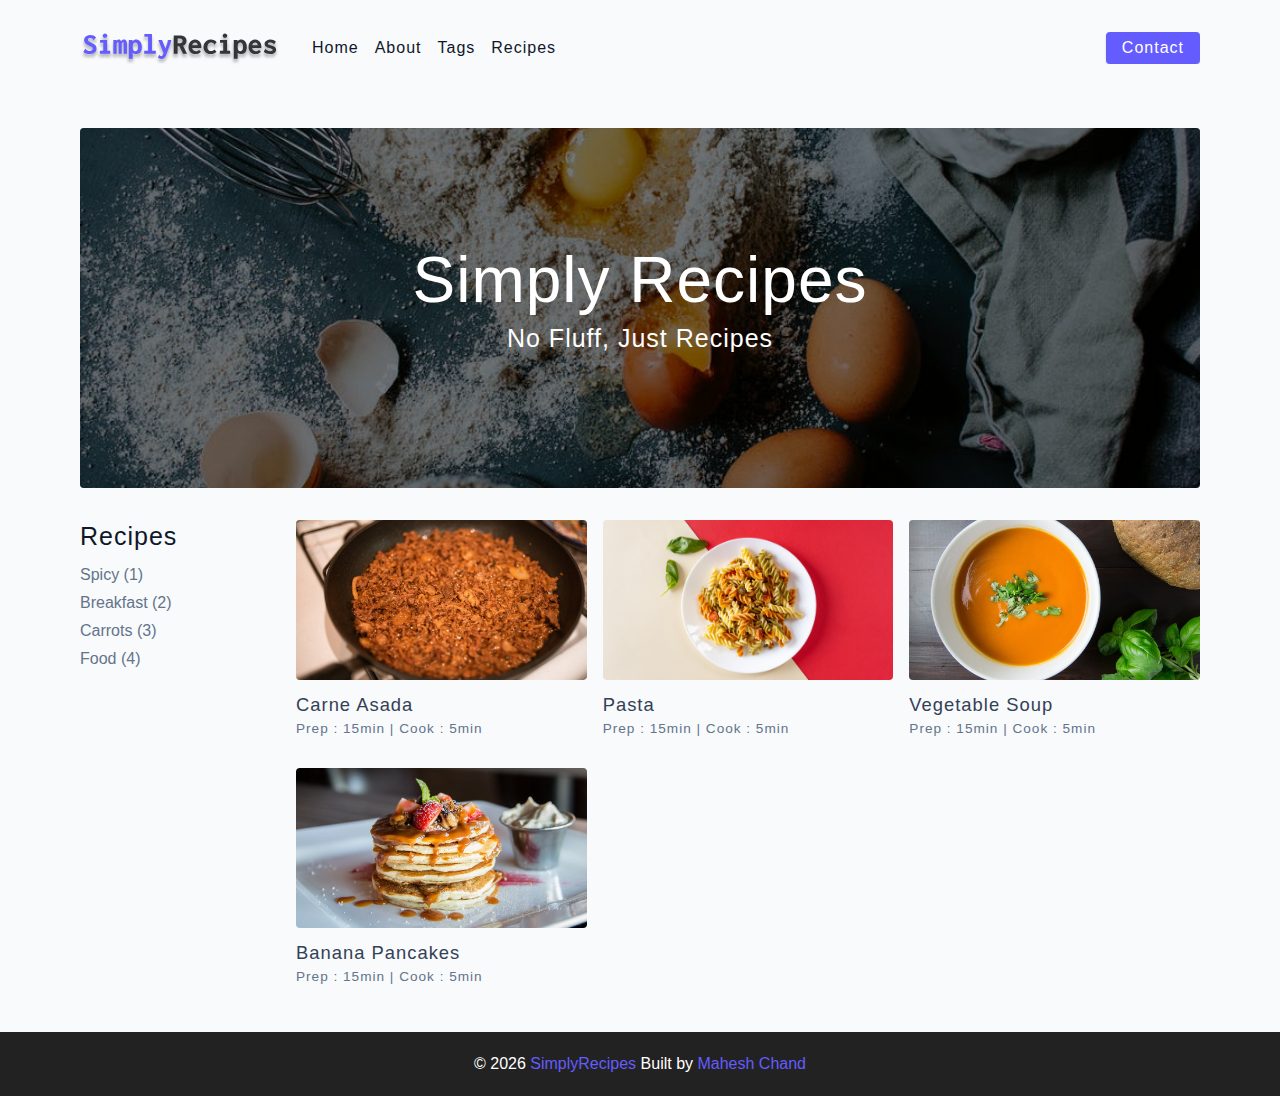
<file: index.html>
<!DOCTYPE html>
<html lang="en">
  <head>
    <meta charset="UTF-8" />
    <meta http-equiv="X-UA-Compatible" content="IE=edge" />
    <meta name="viewport" content="width=device-width, initial-scale=1.0" />
    <title>Simply Recipes || Final</title>
    <!-- favicon -->
    <link rel="shortcut icon" href="./assets/favicon.ico" type="image/x-icon" />
    <!-- normalize -->
    <link rel="stylesheet" href="./css/normalize.css" />
    <!-- font-awesome -->
    <link
      rel="stylesheet"
      href="https://cdnjs.cloudflare.com/ajax/libs/font-awesome/5.14.0/css/all.min.css"
    />
    <!-- main css -->
    <link rel="stylesheet" href="./css/main.css" />
  </head>
  <body>
    <!-- nav  -->
    <nav class="navbar">
      <div class="nav-center">
        <div class="nav-header">
          <a href="index.html" class="nav-logo">
            <img src="./assets/logo.svg" alt="simply recipes" />
          </a>
          <button class="nav-btn btn">
            <i class="fas fa-align-justify"></i>
          </button>
        </div>
        <div class="nav-links">
          <a href="index.html" class="nav-link"> home </a>
          <a href="about.html" class="nav-link"> about </a>
          <a href="tags.html" class="nav-link"> tags </a>
          <a href="recipes.html" class="nav-link"> recipes </a>

          <div class="nav-link contact-link">
            <a href="contact.html" class="btn"> contact </a>
          </div>
        </div>
      </div>
    </nav>
    <!-- end of nav -->
    <!-- main -->
    <main class="page">
      <!-- header -->
      <header class="hero">
        <div class="hero-container">
          <div class="hero-text">
            <h1>simply recipes</h1>
            <h4>no fluff, just recipes</h4>
          </div>
        </div>
      </header>
      <!-- end of header -->
      <section class="recipes-container">
        <!-- tag container -->
        <div class="tags-container">
          <h4>recipes</h4>
          <div class="tags-list">
            <a href="tag-template.html">Spicy (1)</a>
            <a href="tag-template.html">Breakfast (2)</a>
            <a href="tag-template.html">Carrots (3)</a>
            <a href="tag-template.html">Food (4)</a>
          </div>
        </div>
        <!-- end of tag container -->
        <!-- recipes list -->
        <div class="recipes-list">
          <!-- single recipe -->
          <a href="single-recipe.html" class="recipe">
            <img
              src="./assets/recipes/recipe-1.jpeg"
              class="img recipe-img"
              alt=""
            />
            <h5>Carne Asada</h5>
            <p>Prep : 15min | Cook : 5min</p>
          </a>
          <!-- end of single recipe -->
          <!-- single recipe -->
          <a href="single-recipe.html" class="recipe">
            <img
              src="./assets/recipes/recipe-2.jpg"
              class="img recipe-img"
              alt=""
            />
            <h5>Pasta</h5>
            <p>Prep : 15min | Cook : 5min</p>
          </a>
          <!-- end of single recipe -->
          <!-- single recipe -->
          <a href="single-recipe.html" class="recipe">
            <img
              src="./assets/recipes/recipe-3.jpeg"
              class="img recipe-img"
              alt=""
            />
            <h5>Vegetable Soup</h5>
            <p>Prep : 15min | Cook : 5min</p>
          </a>
          <!-- end of single recipe -->
          <!-- single recipe -->
          <a href="single-recipe.html" class="recipe">
            <img
              src="./assets/recipes/recipe-4.jpeg"
              class="img recipe-img"
              alt=""
            />
            <h5>Banana Pancakes</h5>
            <p>Prep : 15min | Cook : 5min</p>
          </a>
          <!-- end of single recipe -->
        </div>
        <!-- end of recipes list -->
      </section>
    </main>
    <!-- end of main -->
    <!-- footer -->
    <footer class="page-footer">
      <p>
        &copy; <span id="date"></span>
        <span class="footer-logo">SimplyRecipes</span> Built by
        <a href="https://github.com/MaheshChand1528">Mahesh Chand</a>
      </p>
    </footer>
    <script src="./js/app.js"></script>
  </body>
</html>
</file>
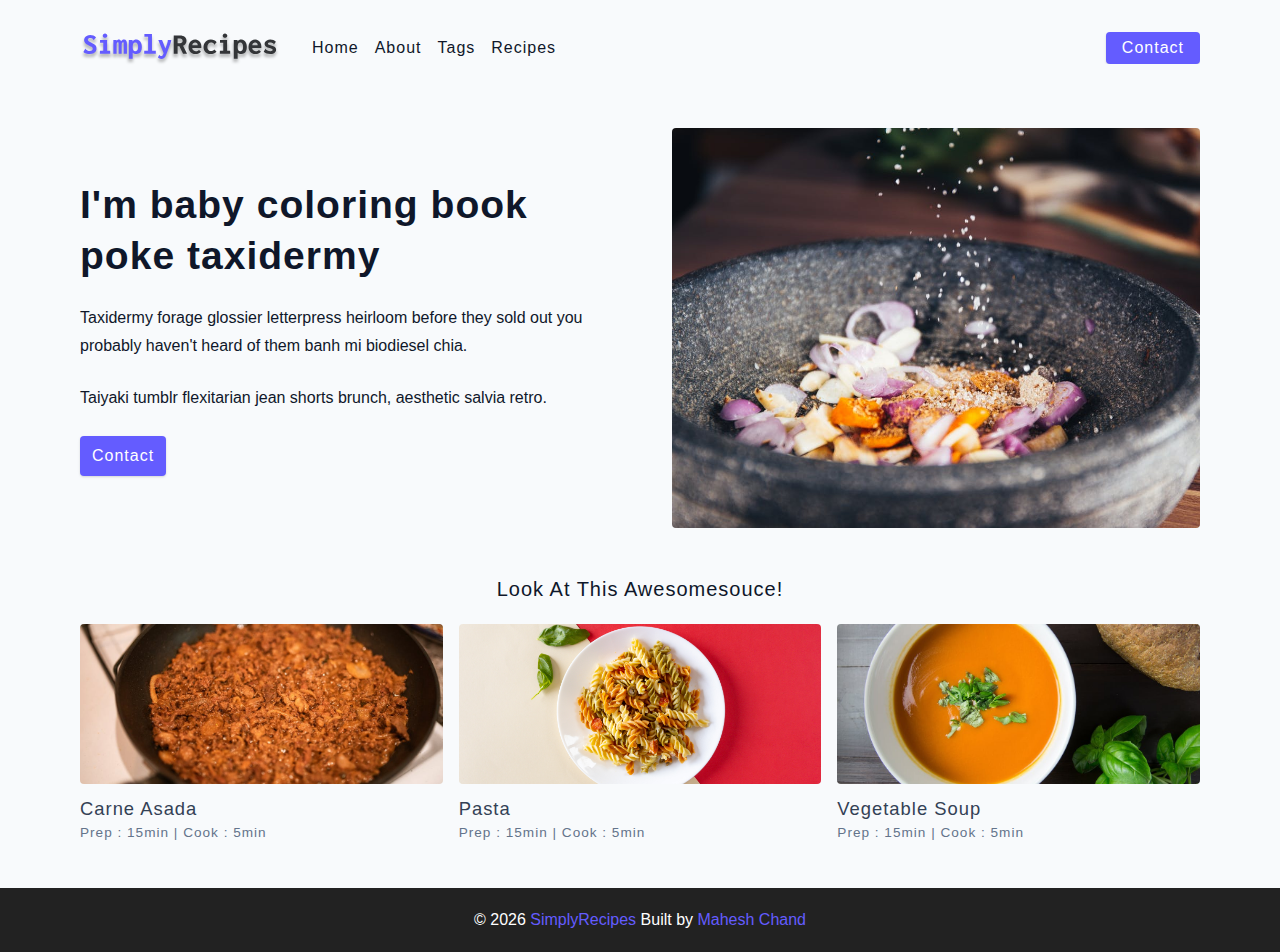
<file: about.html>
<!DOCTYPE html>
<html lang="en">
  <head>
    <meta charset="UTF-8" />
    <meta http-equiv="X-UA-Compatible" content="IE=edge" />
    <meta name="viewport" content="width=device-width, initial-scale=1.0" />
    <title>About || Final</title>
    <!-- favicon -->
    <link rel="shortcut icon" href="./assets/favicon.ico" type="image/x-icon" />
    <!-- normalize -->
    <link rel="stylesheet" href="./css/normalize.css" />
    <!-- font-awesome -->
    <link
      rel="stylesheet"
      href="https://cdnjs.cloudflare.com/ajax/libs/font-awesome/5.14.0/css/all.min.css"
    />
    <!-- main css -->
    <link rel="stylesheet" href="./css/main.css" />
  </head>
  <body>
    <!-- nav  -->
    <nav class="navbar">
      <div class="nav-center">
        <div class="nav-header">
          <a href="index.html" class="nav-logo">
            <img src="./assets/logo.svg" alt="simply recipes" />
          </a>
          <button class="nav-btn btn">
            <i class="fas fa-align-justify"></i>
          </button>
        </div>
        <div class="nav-links">
          <a href="index.html" class="nav-link"> home </a>
          <a href="about.html" class="nav-link"> about </a>
          <a href="tags.html" class="nav-link"> tags </a>
          <a href="recipes.html" class="nav-link"> recipes </a>

          <div class="nav-link contact-link">
            <a href="contact.html" class="btn"> contact </a>
          </div>
        </div>
      </div>
    </nav>
    <!-- end of nav -->
    <main class="page">
      <section class="about-page">
        <article>
          <h2>I'm baby coloring book poke taxidermy</h2>
          <p>
            Taxidermy forage glossier letterpress heirloom before they sold out
            you probably haven't heard of them banh mi biodiesel chia.
          </p>
          <p>
            Taiyaki tumblr flexitarian jean shorts brunch, aesthetic salvia
            retro.
          </p>
          <a href="contact.html" class="btn"> contact </a>
        </article>
        <!-- needs fixes -->
        <img
          src="./assets/about.jpeg"
          alt="Person Pouring Salt in Bowl"
          class="img about-img"
        />
      </section>
      <section class="featured-recipes">
        <h5 class="featured-title">Look At This Awesomesouce!</h5>
        <div class="recipes-list">
          <!-- single recipe -->
          <a href="single-recipe.html" class="recipe">
            <img
              src="./assets/recipes/recipe-1.jpeg"
              class="img recipe-img"
              alt=""
            />
            <h5>Carne Asada</h5>
            <p>Prep : 15min | Cook : 5min</p>
          </a>
          <!-- end of single recipe -->
          <!-- single recipe -->
          <a href="single-recipe.html" class="recipe">
            <img
              src="./assets/recipes/recipe-2.jpg"
              class="img recipe-img"
              alt=""
            />
            <h5>Pasta</h5>
            <p>Prep : 15min | Cook : 5min</p>
          </a>
          <!-- end of single recipe -->
          <!-- single recipe -->
          <a href="single-recipe.html" class="recipe">
            <img
              src="./assets/recipes/recipe-3.jpeg"
              class="img recipe-img"
              alt=""
            />
            <h5>Vegetable Soup</h5>
            <p>Prep : 15min | Cook : 5min</p>
          </a>
          <!-- end of single recipe -->
        </div>
      </section>
    </main>
    <!-- footer -->
    <footer class="page-footer">
      <p>
        &copy; <span id="date"></span>
        <span class="footer-logo">SimplyRecipes</span> Built by
        <a href="https://github.com/MaheshChand1528">Mahesh Chand</a>
      </p>
    </footer>
    <script src="./js/app.js"></script>
  </body>
</html>
</file>
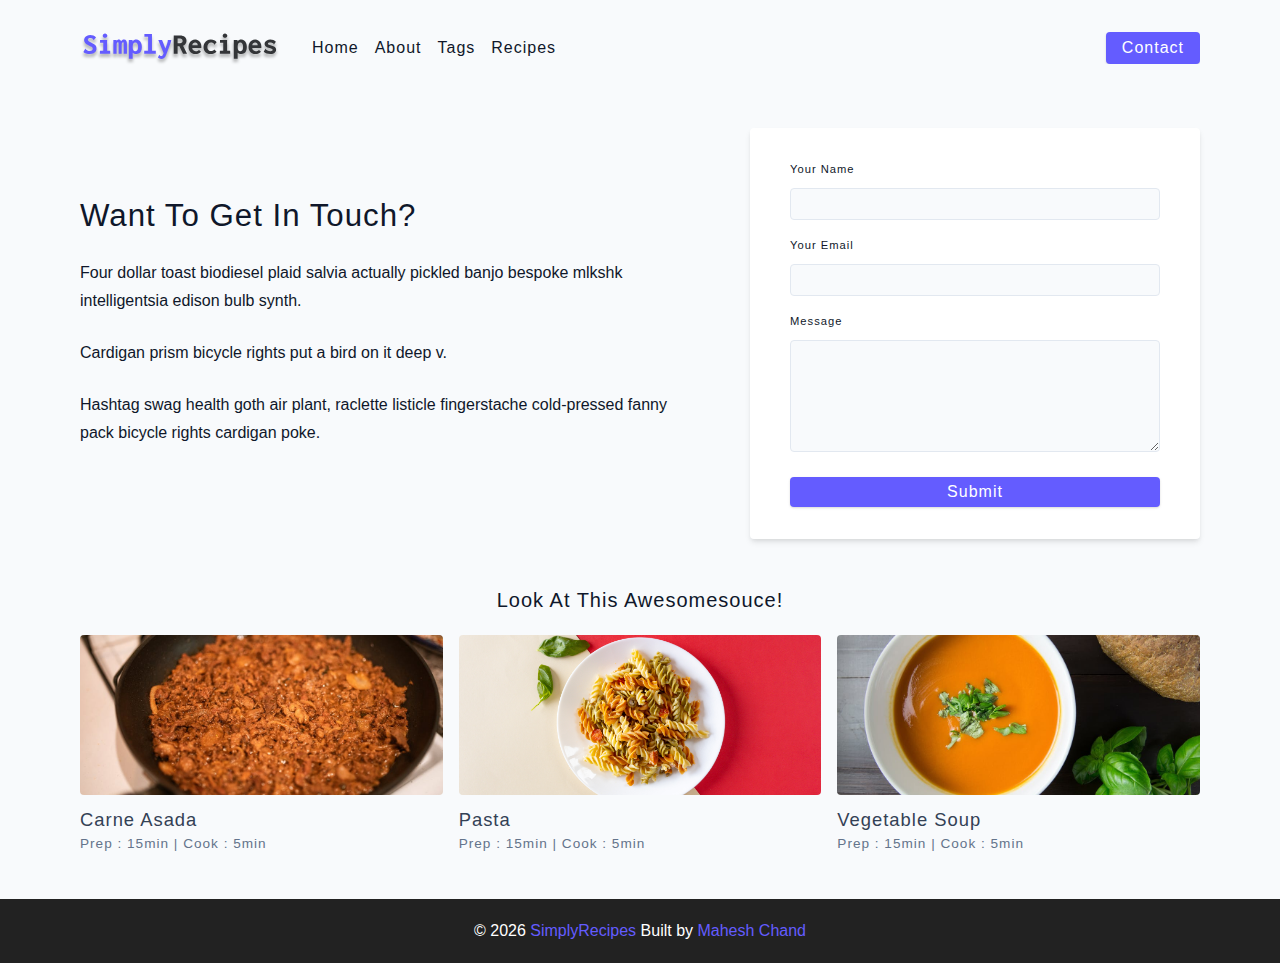
<file: contact.html>
<!DOCTYPE html>
<html lang="en">
  <head>
    <meta charset="UTF-8" />
    <meta http-equiv="X-UA-Compatible" content="IE=edge" />
    <meta name="viewport" content="width=device-width, initial-scale=1.0" />
    <title>Contact || Final</title>
    <!-- favicon -->
    <link rel="shortcut icon" href="./assets/favicon.ico" type="image/x-icon" />
    <!-- normalize -->
    <link rel="stylesheet" href="./css/normalize.css" />
    <!-- font-awesome -->
    <link
      rel="stylesheet"
      href="https://cdnjs.cloudflare.com/ajax/libs/font-awesome/5.14.0/css/all.min.css"
    />
    <!-- main css -->
    <link rel="stylesheet" href="./css/main.css" />
  </head>
  <body>
    <!-- nav  -->
    <nav class="navbar">
      <div class="nav-center">
        <div class="nav-header">
          <a href="index.html" class="nav-logo">
            <img src="./assets/logo.svg" alt="simply recipes" />
          </a>
          <button class="nav-btn btn">
            <i class="fas fa-align-justify"></i>
          </button>
        </div>
        <div class="nav-links">
          <a href="index.html" class="nav-link"> home </a>
          <a href="about.html" class="nav-link"> about </a>
          <a href="tags.html" class="nav-link"> tags </a>
          <a href="recipes.html" class="nav-link"> recipes </a>

          <div class="nav-link contact-link">
            <a href="contact.html" class="btn"> contact </a>
          </div>
        </div>
      </div>
    </nav>
    <!-- end of nav -->
    <main class="page">
     <section class="contact-container">
          <article class="contact-info">
            <h3>Want To Get In Touch?</h3>
            <p>
              Four dollar toast biodiesel plaid salvia actually pickled banjo
              bespoke mlkshk intelligentsia edison bulb synth.
            </p>
            <p>Cardigan prism bicycle rights put a bird on it deep v.</p>
            <p>
              Hashtag swag health goth air plant, raclette listicle fingerstache
              cold-pressed fanny pack bicycle rights cardigan poke.
            </p>
          </article>
          <article>
            <form class="form contact-form">
              <div class="form-row">
                <label html="name" class="form-label">your name</label>
                <input type="text" name="name" id="name" class="form-input" />
              </div>
              <div class="form-row">
                <label html="email" class="form-label">your email</label>
                <input type="text" name="email" id="email" class="form-input" />
              </div>
              <div class="form-row">
                <label html="message" class="form-label">message</label>
                <textarea name="message" id="message" class="form-textarea"></textarea>
              </div>
              <button type="submit" class="btn btn-block">
                submit
              </button>
            </form>
          </article>
        </section>
     <!-- featured recipes -->
       <section class="featured-recipes">
        <h5 class="featured-title">Look At This Awesomesouce!</h5>
        <div class="recipes-list">
          <!-- single recipe -->
          <a href="single-recipe.html" class="recipe">
            <img
              src="./assets/recipes/recipe-1.jpeg"
              class="img recipe-img"
              alt=""
            />
            <h5>Carne Asada</h5>
            <p>Prep : 15min | Cook : 5min</p>
          </a>
          <!-- end of single recipe -->
          <!-- single recipe -->
          <a href="single-recipe.html" class="recipe">
            <img
              src="./assets/recipes/recipe-2.jpg"
              class="img recipe-img"
              alt=""
            />
            <h5>Pasta</h5>
            <p>Prep : 15min | Cook : 5min</p>
          </a>
          <!-- end of single recipe -->
          <!-- single recipe -->
          <a href="single-recipe.html" class="recipe">
            <img
              src="./assets/recipes/recipe-3.jpeg"
              class="img recipe-img"
              alt=""
            />
            <h5>Vegetable Soup</h5>
            <p>Prep : 15min | Cook : 5min</p>
          </a>
          <!-- end of single recipe -->
        </div>
      </section>
    </main>
    <!-- footer -->
    <footer class="page-footer">
      <p>
        &copy; <span id="date"></span>
        <span class="footer-logo">SimplyRecipes</span> Built by
        <a href="https://github.com/MaheshChand1528">Mahesh Chand</a>
      </p>
    </footer>
    <script src="./js/app.js"></script>
  </body>
</html>
</file>
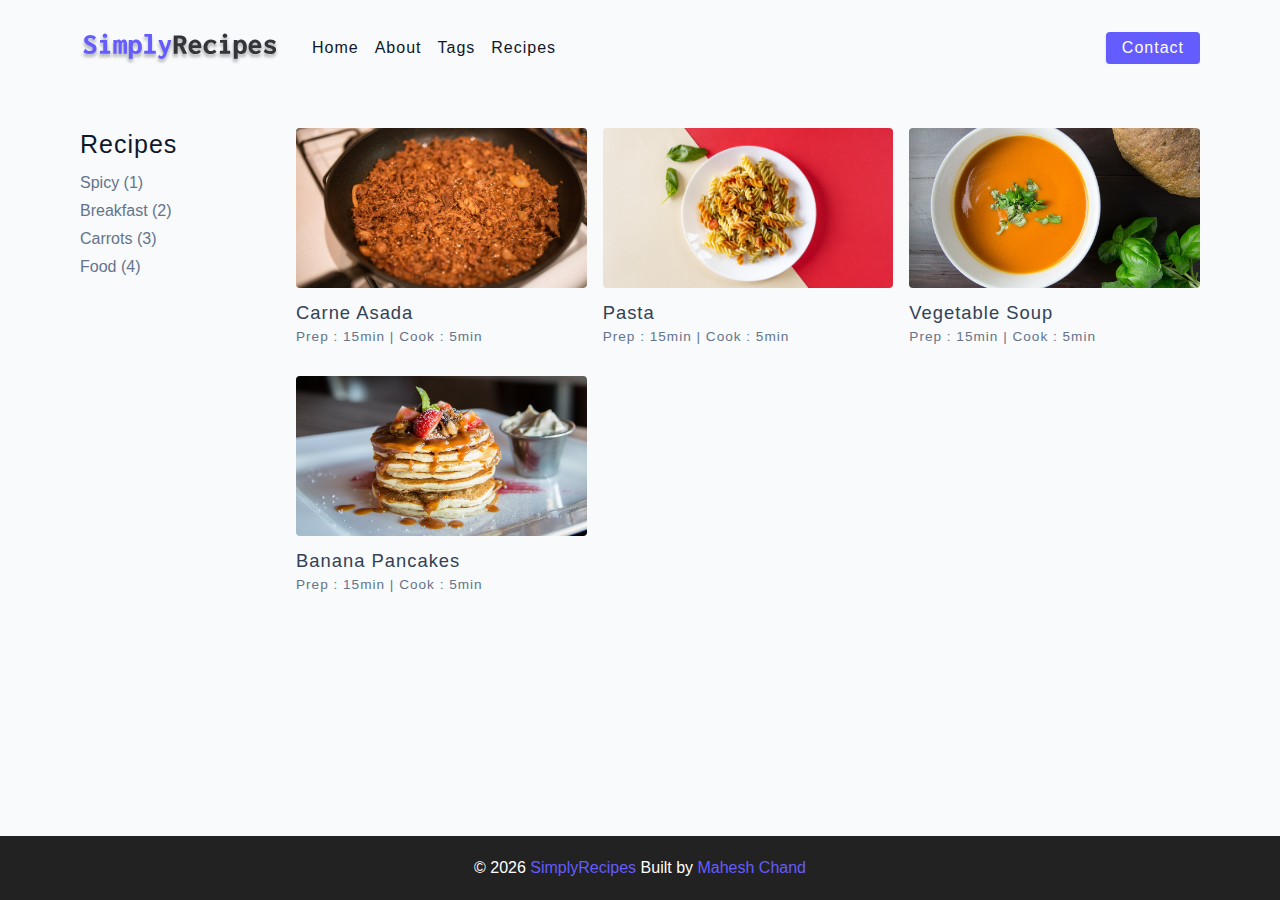
<file: recipes.html>
<!DOCTYPE html>
<html lang="en">
  <head>
    <meta charset="UTF-8" />
    <meta http-equiv="X-UA-Compatible" content="IE=edge" />
    <meta name="viewport" content="width=device-width, initial-scale=1.0" />
    <title>Recipes || Final</title>
    <!-- favicon -->
    <link rel="shortcut icon" href="./assets/favicon.ico" type="image/x-icon" />
    <!-- normalize -->
    <link rel="stylesheet" href="./css/normalize.css" />
    <!-- font-awesome -->
    <link
      rel="stylesheet"
      href="https://cdnjs.cloudflare.com/ajax/libs/font-awesome/5.14.0/css/all.min.css"
    />
    <!-- main css -->
    <link rel="stylesheet" href="./css/main.css" />
  </head>
  <body>
    <!-- nav  -->
    <nav class="navbar">
      <div class="nav-center">
        <div class="nav-header">
          <a href="index.html" class="nav-logo">
            <img src="./assets/logo.svg" alt="simply recipes" />
          </a>
          <button class="nav-btn btn">
            <i class="fas fa-align-justify"></i>
          </button>
        </div>
        <div class="nav-links">
          <a href="index.html" class="nav-link"> home </a>
          <a href="about.html" class="nav-link"> about </a>
          <a href="tags.html" class="nav-link"> tags </a>
          <a href="recipes.html" class="nav-link"> recipes </a>

          <div class="nav-link contact-link">
            <a href="contact.html" class="btn"> contact </a>
          </div>
        </div>
      </div>
    </nav>
    <!-- end of nav -->
    <!-- main -->
    <main class="page">
      <section class="recipes-container">
        <!-- tag container -->
        <div class="tags-container">
          <h4>recipes</h4>
          <div class="tags-list">
            <a href="tag-template.html">Spicy (1)</a>
            <a href="tag-template.html">Breakfast (2)</a>
            <a href="tag-template.html">Carrots (3)</a>
            <a href="tag-template.html">Food (4)</a>
          </div>
        </div>
        <!-- end of tag container -->
        <!-- recipes list -->
        <div class="recipes-list">
          <!-- single recipe -->
          <a href="single-recipe.html" class="recipe">
            <img
              src="./assets/recipes/recipe-1.jpeg"
              class="img recipe-img"
              alt=""
            />
            <h5>Carne Asada</h5>
            <p>Prep : 15min | Cook : 5min</p>
          </a>
          <!-- end of single recipe -->
          <!-- single recipe -->
          <a href="single-recipe.html" class="recipe">
            <img
              src="./assets/recipes/recipe-2.jpg"
              class="img recipe-img"
              alt=""
            />
            <h5>Pasta</h5>
            <p>Prep : 15min | Cook : 5min</p>
          </a>
          <!-- end of single recipe -->
          <!-- single recipe -->
          <a href="single-recipe.html" class="recipe">
            <img
              src="./assets/recipes/recipe-3.jpeg"
              class="img recipe-img"
              alt=""
            />
            <h5>Vegetable Soup</h5>
            <p>Prep : 15min | Cook : 5min</p>
          </a>
          <!-- end of single recipe -->
          <!-- single recipe -->
          <a href="single-recipe.html" class="recipe">
            <img
              src="./assets/recipes/recipe-4.jpeg"
              class="img recipe-img"
              alt=""
            />
            <h5>Banana Pancakes</h5>
            <p>Prep : 15min | Cook : 5min</p>
          </a>
          <!-- end of single recipe -->
        </div>
      </section>
    </main>
    <!-- end of main -->
    <!-- footer -->
    <footer class="page-footer">
      <p>
        &copy; <span id="date"></span>
        <span class="footer-logo">SimplyRecipes</span> Built by
        <a href="https://github.com/MaheshChand1528">Mahesh Chand</a>
      </p>
    </footer>
    <script src="./js/app.js"></script>
  </body>
</html>
</file>
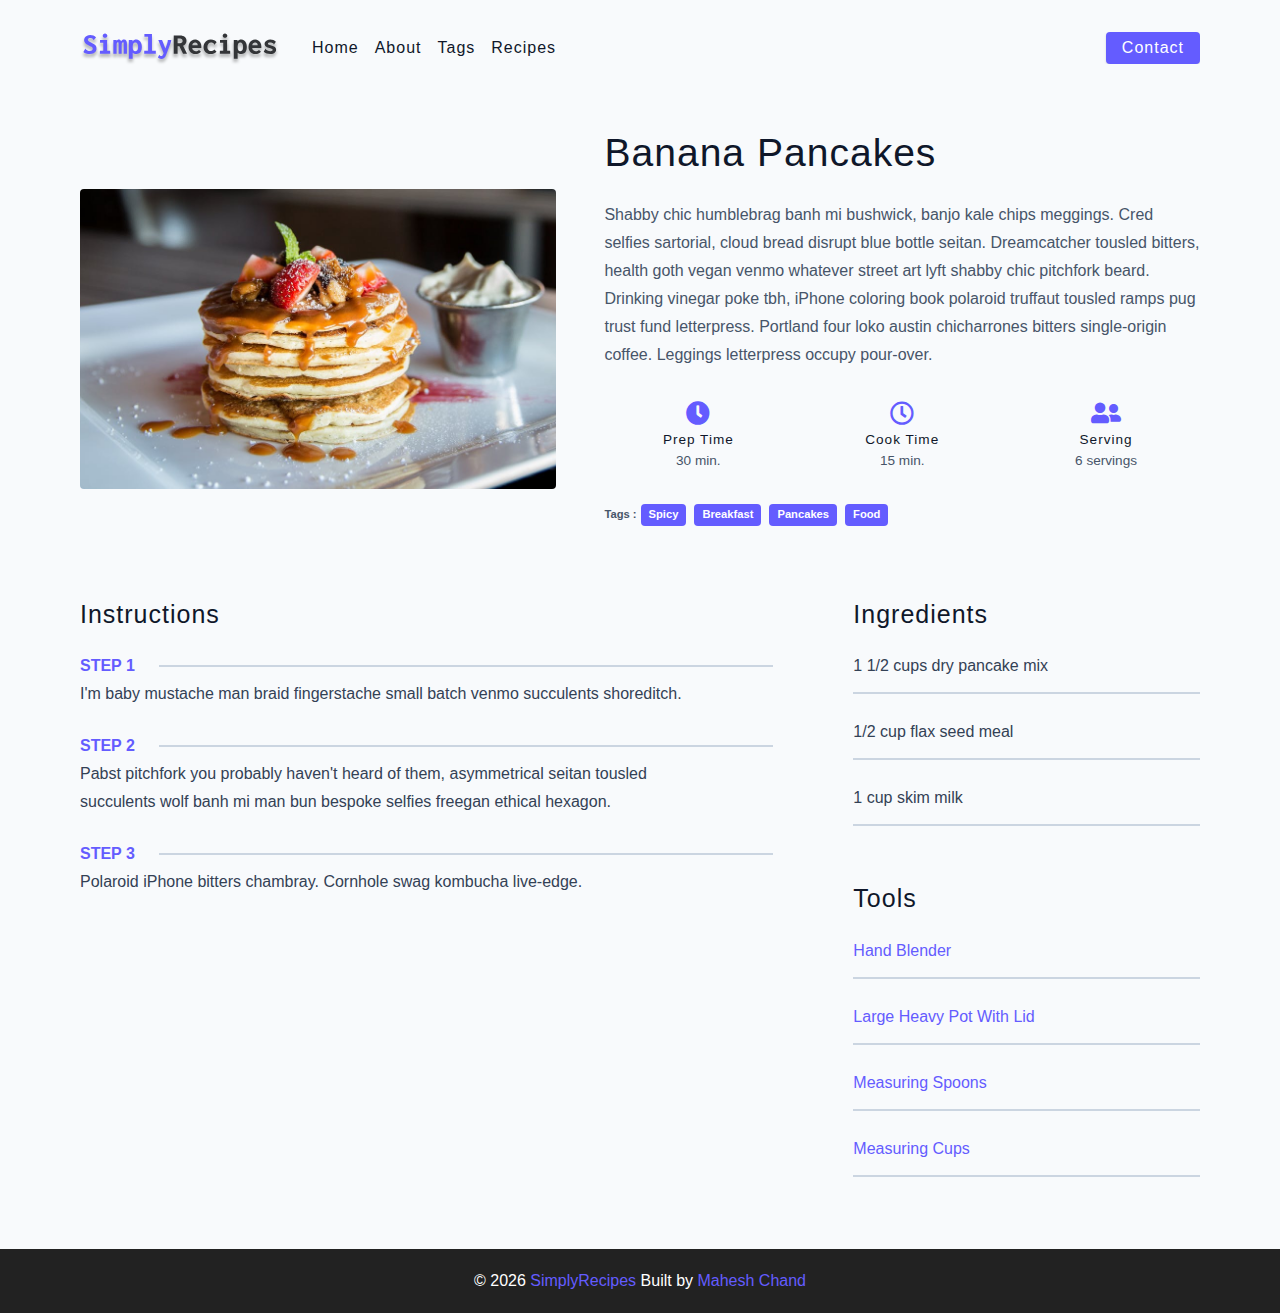
<file: single-recipe.html>
<!DOCTYPE html>
<html lang="en">
  <head>
    <meta charset="UTF-8" />
    <meta http-equiv="X-UA-Compatible" content="IE=edge" />
    <meta name="viewport" content="width=device-width, initial-scale=1.0" />
    <title>Single Recipe || Final</title>
    <!-- favicon -->
    <link rel="shortcut icon" href="./assets/favicon.ico" type="image/x-icon" />
    <!-- normalize -->
    <link rel="stylesheet" href="./css/normalize.css" />
    <!-- font-awesome -->
    <link
      rel="stylesheet"
      href="https://cdnjs.cloudflare.com/ajax/libs/font-awesome/5.14.0/css/all.min.css"
    />
    <!-- main css -->
    <link rel="stylesheet" href="./css/main.css" />
  </head>
  <body>
    <!-- nav  -->
    <nav class="navbar">
      <div class="nav-center">
        <div class="nav-header">
          <a href="index.html" class="nav-logo">
            <img src="./assets/logo.svg" alt="simply recipes" />
          </a>
          <button class="nav-btn btn">
            <i class="fas fa-align-justify"></i>
          </button>
        </div>
        <div class="nav-links">
          <a href="index.html" class="nav-link"> home </a>
          <a href="about.html" class="nav-link"> about </a>
          <a href="tags.html" class="nav-link"> tags </a>
          <a href="recipes.html" class="nav-link"> recipes </a>

          <div class="nav-link contact-link">
            <a href="contact.html" class="btn"> contact </a>
          </div>
        </div>
      </div>
    </nav>
    <!-- end of nav -->
    <main class="page">
      <div class="recipe-page">
        <section class="recipe-hero">
          <img
            src="./assets/recipes/recipe-4.jpeg"
            class="img recipe-hero-img"
          />
          <article class="recipe-info">
            <h2>Banana Pancakes</h2>
            <p>
              Shabby chic humblebrag banh mi bushwick, banjo kale chips
              meggings. Cred selfies sartorial, cloud bread disrupt blue bottle
              seitan. Dreamcatcher tousled bitters, health goth vegan venmo
              whatever street art lyft shabby chic pitchfork beard. Drinking
              vinegar poke tbh, iPhone coloring book polaroid truffaut tousled
              ramps pug trust fund letterpress. Portland four loko austin
              chicharrones bitters single-origin coffee. Leggings letterpress
              occupy pour-over.
            </p>
            <div class="recipe-icons">
              <article>
                <i class="fas fa-clock"></i>
                <h5>prep time</h5>
                <p>30 min.</p>
              </article>
              <article>
                <i class="far fa-clock"></i>
                <h5>cook time</h5>
                <p>15 min.</p>
              </article>
              <article>
                <i class="fas fa-user-friends"></i>
                <h5>serving</h5>
                <p>6 servings</p>
              </article>
            </div>
            <p class="recipe-tags">
              Tags : <a href="tag-template.html">spicy</a>
              <a href="tag-template.html">breakfast</a>
              <a href="tag-template.html">pancakes</a>
              <a href="tag-template.html">food</a>
            </p>
          </article>
        </section>
        <!-- content -->
        <section class="recipe-content">
          <article>
            <h4>instructions</h4>
            <!-- single instruction -->
            <div class="single-instruction">
              <header>
                <p>step 1</p>
                <div></div>
              </header>
              <p>
                I'm baby mustache man braid fingerstache small batch venmo
                succulents shoreditch.
              </p>
            </div>
            <!-- end of single instruction -->
            <!-- single instruction -->
            <div class="single-instruction">
              <header>
                <p>step 2</p>
                <div></div>
              </header>
              <p>
                Pabst pitchfork you probably haven't heard of them, asymmetrical
                seitan tousled succulents wolf banh mi man bun bespoke selfies
                freegan ethical hexagon.
              </p>
            </div>
            <!-- end of single instruction -->
            <!-- single instruction -->
            <div class="single-instruction">
              <header>
                <p>step 3</p>
                <div></div>
              </header>
              <p>
                Polaroid iPhone bitters chambray. Cornhole swag kombucha
                live-edge.
              </p>
            </div>
            <!-- end of single instruction -->
          </article>
          <article class="second-column">
            <div>
              <h4>ingredients</h4>
              <p class="single-ingredient">1 1/2 cups dry pancake mix</p>
              <p class="single-ingredient">1/2 cup flax seed meal</p>
              <p class="single-ingredient">1 cup skim milk</p>
            </div>
            <div>
              <h4>tools</h4>
              <p class="single-tool">Hand Blender</p>
              <p class="single-tool">Large Heavy Pot With Lid</p>
              <p class="single-tool">Measuring Spoons</p>
              <p class="single-tool">Measuring Cups</p>
            </div>
          </article>
        </section>
      </div>
    </main>
    <!-- footer -->
    <footer class="page-footer">
      <p>
        &copy; <span id="date"></span>
        <span class="footer-logo">SimplyRecipes</span> Built by
        <a href="https://github.com/MaheshChand1528">Mahesh Chand</a>
      </p>
    </footer>
    <script src="./js/app.js"></script>
  </body>
</html>
</file>
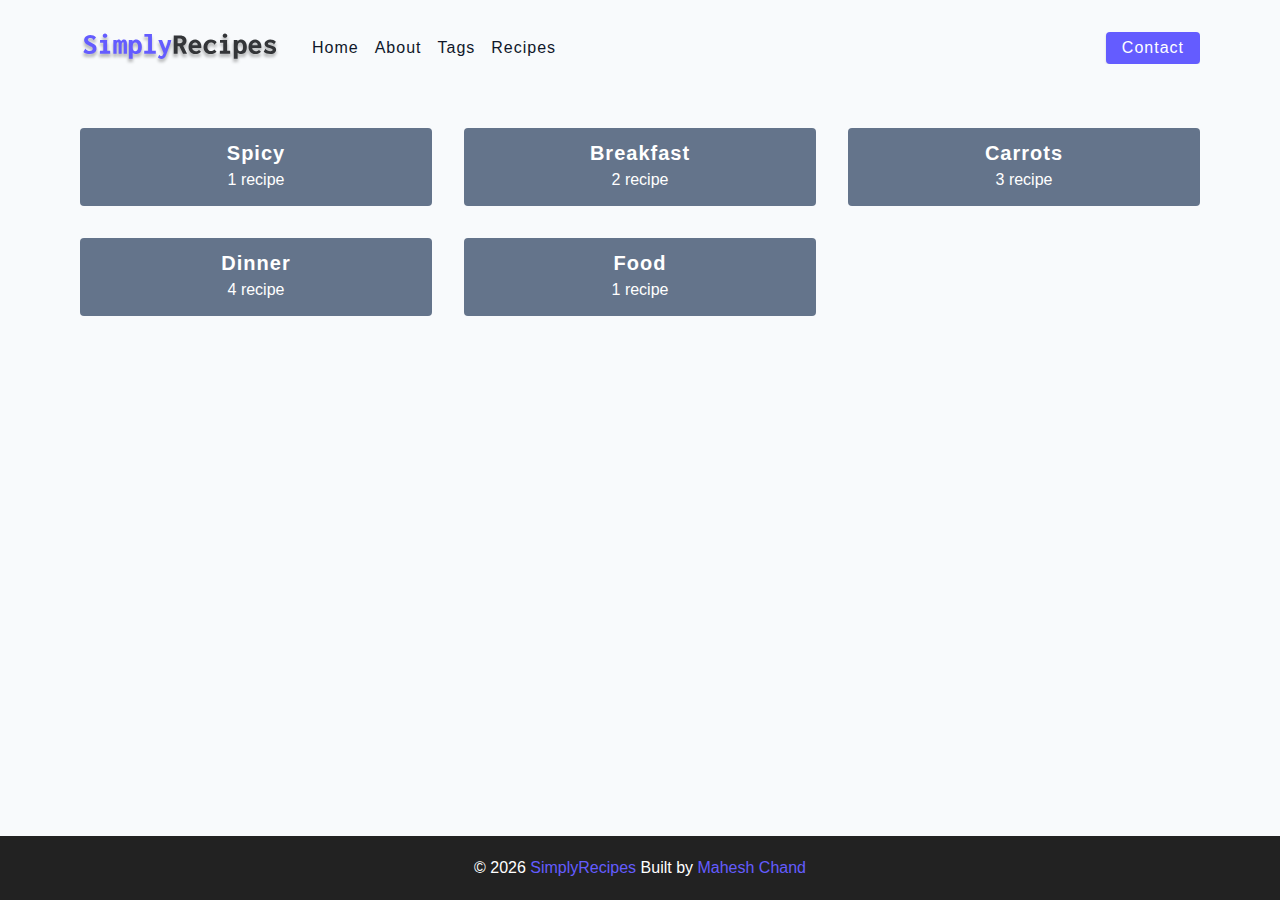
<file: tags.html>
<!DOCTYPE html>
<html lang="en">
  <head>
    <meta charset="UTF-8" />
    <meta http-equiv="X-UA-Compatible" content="IE=edge" />
    <meta name="viewport" content="width=device-width, initial-scale=1.0" />
    <title>Tags || Final</title>
    <!-- favicon -->
    <link rel="shortcut icon" href="./assets/favicon.ico" type="image/x-icon" />
    <!-- normalize -->
    <link rel="stylesheet" href="./css/normalize.css" />
    <!-- font-awesome -->
    <link
      rel="stylesheet"
      href="https://cdnjs.cloudflare.com/ajax/libs/font-awesome/5.14.0/css/all.min.css"
    />
    <!-- main css -->
    <link rel="stylesheet" href="./css/main.css" />
  </head>
  <body>
    <!-- nav  -->
    <nav class="navbar">
      <div class="nav-center">
        <div class="nav-header">
          <a href="index.html" class="nav-logo">
            <img src="./assets/logo.svg" alt="simply recipes" />
          </a>
          <button class="nav-btn btn">
            <i class="fas fa-align-justify"></i>
          </button>
        </div>
        <div class="nav-links">
          <a href="index.html" class="nav-link"> home </a>
          <a href="about.html" class="nav-link"> about </a>
          <a href="tags.html" class="nav-link"> tags </a>
          <a href="recipes.html" class="nav-link"> recipes </a>

          <div class="nav-link contact-link">
            <a href="contact.html" class="btn"> contact </a>
          </div>
        </div>
      </div>
    </nav>
    <!-- end of nav -->
    <main class="page">
         <section class="tags-wrapper">
          <!-- single tag -->
              <a href="tag-template.html" class="tag">
                <h5>spicy</h5>
                <p>1 recipe</p>
              </a>
            <!-- end of single tag -->
          <!-- single tag -->
              <a href="tag-template.html" class="tag">
                <h5>breakfast</h5>
                <p>2 recipe</p>
              </a>
            <!-- end of single tag -->
          <!-- single tag -->
              <a href="tag-template.html" class="tag">
                <h5>carrots</h5>
                <p>3 recipe</p>
              </a>
            <!-- end of single tag -->
          <!-- single tag -->
              <a href="tag-template.html" class="tag">
                <h5>dinner</h5>
                <p>4 recipe</p>
              </a>
            <!-- end of single tag -->
          <!-- single tag -->
              <a href="tag-template.html" class="tag">
                <h5>food</h5>
                <p>1 recipe</p>
              </a>
            <!-- end of single tag -->
        </section>
    </main>
    <!-- footer -->
    <footer class="page-footer">
      <p>
        &copy; <span id="date"></span>
        <span class="footer-logo">SimplyRecipes</span> Built by
        <a href="https://github.com/MaheshChand1528">Mahesh Chand</a>
      </p>
    </footer>
    <script src="./js/app.js"></script>
  </body>
</html>
</file>
<file: css/main.css>
*,
::after,
::before {
  box-sizing: border-box;
}
/* fonts */

@import url('https://fonts.googleapis.com/css2?family=Roboto:wght@400;500;600&family=Montserrat&display=swap');
html {
  font-size: 100%;
} /*16px*/

:root {
  /* colors */
  --primary-100: #e2e0ff;
  --primary-200: #c1beff;
  --primary-300: #a29dff;
  --primary-400: #837dff;
  --primary-500: #645cff;
  --primary-600: #504acc;
  --primary-700: #3c3799;
  --primary-800: #282566;
  --primary-900: #141233;

  /* grey */
  --grey-50: #f8fafc;
  --grey-100: #f1f5f9;
  --grey-200: #e2e8f0;
  --grey-300: #cbd5e1;
  --grey-400: #94a3b8;
  --grey-500: #64748b;
  --grey-600: #475569;
  --grey-700: #334155;
  --grey-800: #1e293b;
  --grey-900: #0f172a;
  /* rest of the colors */
  --black: #222;
  --white: #fff;
  --red-light: #f8d7da;
  --red-dark: #842029;
  --green-light: #d1e7dd;
  --green-dark: #0f5132;

  /* fonts  */
  --headingFont: 'Roboto', sans-serif;
  --bodyFont: 'Nunito', sans-serif;
  --smallText: 0.7em;
  /* rest of the vars */
  --backgroundColor: var(--grey-50);
  --textColor: var(--grey-900);
  --borderRadius: 0.25rem;
  --letterSpacing: 1px;
  --transition: 0.3s ease-in-out all;
  --max-width: 1120px;
  --fixed-width: 600px;

  /* box shadow*/
  --shadow-1: 0 1px 3px 0 rgba(0, 0, 0, 0.1), 0 1px 2px 0 rgba(0, 0, 0, 0.06);
  --shadow-2: 0 4px 6px -1px rgba(0, 0, 0, 0.1),
    0 2px 4px -1px rgba(0, 0, 0, 0.06);
  --shadow-3: 0 10px 15px -3px rgba(0, 0, 0, 0.1),
    0 4px 6px -2px rgba(0, 0, 0, 0.05);
  --shadow-4: 0 20px 25px -5px rgba(0, 0, 0, 0.1),
    0 10px 10px -5px rgba(0, 0, 0, 0.04);
}

body {
  background: var(--backgroundColor);
  font-family: var(--bodyFont);
  font-weight: 400;
  line-height: 1.75;
  color: var(--textColor);
}

p {
  margin-top: 0;
  margin-bottom: 1.5rem;
  max-width: 40em;
}

h1,
h2,
h3,
h4,
h5 {
  margin: 0;
  margin-bottom: 1.38rem;
  font-family: var(--headingFont);
  font-weight: 400;
  line-height: 1.3;
  text-transform: capitalize;
  letter-spacing: var(--letterSpacing);
}

h1 {
  margin-top: 0;
  font-size: 3.052rem;
}

h2 {
  font-size: 2.441rem;
}

h3 {
  font-size: 1.953rem;
}

h4 {
  font-size: 1.563rem;
}

h5 {
  font-size: 1.25rem;
}

small,
.text-small {
  font-size: var(--smallText);
}

a {
  text-decoration: none;
}
ul {
  list-style-type: none;
  padding: 0;
}

.img {
  width: 100%;
  display: block;
  object-fit: cover;
  margin: auto;
}
/* buttons */

.btn {
  cursor: pointer;
  color: var(--white);
  background: var(--primary-500);
  border: transparent;
  border-radius: var(--borderRadius);
  letter-spacing: var(--letterSpacing);
  padding: 0.375rem 0.75rem;
  box-shadow: var(--shadow-1);
  transition: var(--transtion);
  text-transform: capitalize;
  display: inline-block;
}
.btn:hover {
  background: var(--primary-700);
  box-shadow: var(--shadow-3);
}
.btn-hipster {
  color: var(--primary-500);
  background: var(--primary-200);
}
.btn-hipster:hover {
  color: var(--primary-200);
  background: var(--primary-700);
}
.btn-block {
  width: 100%;
}

/* alerts */
.alert {
  padding: 0.375rem 0.75rem;
  margin-bottom: 1rem;
  border-color: transparent;
  border-radius: var(--borderRadius);
}

.alert-danger {
  color: var(--red-dark);
  background: var(--red-light);
}
.alert-success {
  color: var(--green-dark);
  background: var(--green-light);
}
/* form */

.form {
  width: 90vw;
  max-width: var(--fixed-width);
  background: var(--white);
  border-radius: var(--borderRadius);
  box-shadow: var(--shadow-2);
  padding: 2rem 2.5rem;
  margin: 3rem auto;
}
.form-label {
  display: block;
  font-size: var(--smallText);
  margin-bottom: 0.5rem;
  text-transform: capitalize;
  letter-spacing: var(--letterSpacing);
}
.form-input,
.form-textarea {
  width: 100%;
  padding: 0.375rem 0.75rem;
  border-radius: var(--borderRadius);
  background: var(--backgroundColor);
  border: 1px solid var(--grey-200);
}

.form-row {
  margin-bottom: 1rem;
}

.form-textarea {
  height: 7rem;
}
::placeholder {
  font-family: inherit;
  color: var(--grey-400);
}
.form-alert {
  color: var(--red-dark);
  letter-spacing: var(--letterSpacing);
  text-transform: capitalize;
}
/* alert */

@keyframes spinner {
  to {
    transform: rotate(360deg);
  }
}

.loading {
  width: 6rem;
  height: 6rem;
  border: 5px solid var(--grey-400);
  border-radius: 50%;
  border-top-color: var(--primary-500);
  animation: spinner 0.6s linear infinite;
}
.loading {
  margin: 0 auto;
}
/* title */

.title {
  text-align: center;
}

.title-underline {
  background: var(--primary-500);
  width: 7rem;
  height: 0.25rem;
  margin: 0 auto;
  margin-top: -1rem;
}

/*
=============== 
Navbar
===============
*/

.navbar {
  display: flex;
  align-items: center;
  justify-content: center;
}
.nav-center {
  width: 90vw;
  max-width: var(--max-width);
}
.nav-header {
  height: 6rem;
  display: flex;
  justify-content: space-between;
  align-items: center;
}
.nav-header img {
  width: 200px;
}
.nav-logo {
  display: flex;
  align-items: flex-end;
}

.nav-btn {
  padding: 0.15rem 0.75rem;
}
.nav-btn i {
  font-size: 1.25rem;
}
.nav-links {
  height: 0;
  overflow: hidden;
  display: flex;
  flex-direction: column;
  transition: var(--transition);
}
.show-links {
  height: 23.9375rem;
}

.nav-link {
  display: block;
  text-align: center;
  font-size: 1.25rem;
  text-transform: capitalize;
  color: var(--grey-900);
  letter-spacing: var(--letterSpacing);
  padding: 1rem 0;
  border-top: 1px solid var(--grey-500);
  transition: var(--transition);
}
.nav-link:hover {
  color: var(--primary-500);
}

.contact-link a {
  padding: 0.15rem 1rem;
}

@media screen and (min-width: 992px) {
  .navbar {
    height: 6rem;
  }
  .nav-center {
    display: flex;
    align-items: center;
  }
  .nav-header {
    padding: 0;
    margin-right: 2rem;
    height: auto;
  }

  .nav-btn {
    display: none;
  }
  .nav-links {
    height: auto !important;
    flex-direction: row;
    align-items: center;
    width: 100%;
  }
  .nav-link {
    padding: 0;
    border-top: none;
    margin-right: 1rem;
    font-size: 1rem;
  }
  .contact-link {
    margin-right: 0;
    margin-left: auto;
  }
}
/*
=============== 
Page
===============
*/

.page {
  width: 90vw;
  max-width: var(--max-width);
  margin: 0 auto;
}
.page {
  padding-top: 2rem;
  min-height: calc(100vh - (6rem + 4rem));
}
/*
=============== 
Footer
===============
*/

.page-footer {
  text-align: center;
  height: 4rem;
  display: flex;
  align-items: center;
  justify-content: center;
  background: var(--black);
  color: var(--white);
}
.page-footer h5 {
  margin-top: 0;
  margin-bottom: 0;
}
.page-footer p {
  margin-bottom: 0;
}
.page-footer .footer-logo,
.page-footer a {
  color: var(--primary-500);
}
/*
=============== 
Hero
===============
*/

.hero {
  height: 40vh;
  position: relative;
  margin-bottom: 2rem;
  background: url('../assets/main.jpeg') center/cover no-repeat;
  border-radius: var(--borderRadius);
}
.hero-container {
  position: absolute;
  top: 0;
  left: 0;
  width: 100%;
  height: 100%;
  display: flex;
  align-items: center;
  justify-content: center;
  background: rgba(0, 0, 0, 0.4);
  border-radius: var(--borderRadius);
}
.hero-text {
  color: var(--white);
  text-align: center;
}

@media only screen and (min-width: 768px) {
  .hero-text h1 {
    font-size: 4rem;
    margin-bottom: 0;
  }
}

/*
=============== 
Recipes 
===============
*/

.recipes-container {
  display: grid;
  gap: 2rem 1rem;
}

.recipes-list {
  display: grid;
  gap: 2rem 1rem;
  padding-bottom: 3rem;
}
.tags-container {
  order: 1;
  display: flex;
  flex-direction: column;
  padding-bottom: 3rem;
  /* background: blue; */
}
.tags-container h4 {
  margin-bottom: 0.5rem;
  font-weight: 500;
}
.tags-list {
  display: grid;
  grid-template-columns: 1fr 1fr 1fr;
}
.tags-list a {
  text-transform: capitalize;
  display: block;
  color: var(--grey-500);
  transition: var(--transition);
}
.tags-list a:hover {
  color: var(--primary-500);
}
.recipe {
  display: block;
}
.recipe-img {
  height: 15rem;
  border-radius: var(--borderRadius);
  margin-bottom: 1rem;
}
.recipe h5 {
  margin-bottom: 0;
  margin-top: 0.25rem;
  line-height: 1;
  color: var(--grey-700);
}
.recipe p {
  margin-bottom: 0;
  line-height: 1;
  color: var(--grey-500);
  margin-top: 0.5rem;
  letter-spacing: var(--letterSpacing);
}
@media screen and (min-width: 576px) {
  .recipes-list {
    grid-template-columns: 1fr 1fr;
  }
  .recipe-img {
    height: 10rem;
  }
}

@media screen and (min-width: 992px) {
  .recipes-container {
    grid-template-columns: 200px 1fr;
    gap: 1rem;
  }
  .recipes-list {
    grid-template-columns: 1fr 1fr;
  }

  .recipe p {
    font-size: 0.85rem;
  }
  .tags-container {
    order: 0;
    /* background: blue; */
  }
  .tags-list {
    display: grid;
    grid-template-columns: 1fr;
  }
}

@media screen and (min-width: 1200px) {
  .recipe h5 {
    font-size: 1.15rem;
  }
  .recipes-list {
    grid-template-columns: 1fr 1fr 1fr;
  }
}
/*
=============== 
Error
===============
*/
.error-page {
  text-align: center;
  padding-top: 5rem;
}
.error-page h1 {
  font-size: 9rem;
}
/*
=============== 
About Page
===============
*/

.about-page h2 {
  text-transform: none;
  font-weight: bold;
}
.about-page {
  display: grid;
  gap: 2rem 4rem;
  padding-bottom: 3rem;
}
.about-img {
  border-radius: var(--borderRadius);
  height: 300px;
}

@media screen and (min-width: 992px) {
  .about-page {
    grid-template-columns: 1fr 1fr;
    grid-template-rows: 400px;
    align-items: center;
  }
  .about-img {
    height: 100%;
  }
}

.featured-title {
  text-align: center;
}
/*
=============== 
Contact Page
===============
*/
.contact-form {
  width: 100%;
  margin: 0;
}
.contact-container {
  display: grid;
  gap: 2rem 3rem;
  padding-bottom: 3rem;
}
@media screen and (min-width: 992px) {
  .contact-container {
    grid-template-columns: 1fr 450px;
    align-items: center;
  }
}

/*
=============== 
Tags Page
===============
*/

.tags-wrapper {
  display: grid;
  gap: 2rem;
  padding-bottom: 3rem;
}
.tag {
  background: var(--grey-500);
  border-radius: var(--borderRadius);
  text-align: center;
  color: var(--white);
  transition: var(--transition);
  padding: 0.75rem 0;
}
.tag:hover {
  background: var(--primary-500);
}
.tag h5,
.tag p {
  margin-bottom: 0;
}
.tag h5 {
  font-weight: 600;
}
@media screen and (min-width: 576px) {
  .tags-wrapper {
    grid-template-columns: 1fr 1fr;
  }
}
@media screen and (min-width: 992px) {
  .tags-wrapper {
    grid-template-columns: 1fr 1fr 1fr;
  }
}

/*
=============== 
Recipe Template
===============
*/

.recipe-hero {
  display: grid;
  gap: 3rem;
}

.recipe-hero-img {
  height: 300px;
  border-radius: var(--borderRadius);
}
.recipe-info p {
  color: var(--grey-600);
}
.recipe-icons {
  display: grid;
  grid-template-columns: repeat(3, 1fr);
  gap: 1rem;
  margin: 2rem 0;
  text-align: center;
}
.recipe-icons i {
  font-size: 1.5rem;
  color: var(--primary-500);
}
.recipe-icons h5,
.recipe-icons p {
  margin-bottom: 0;
  font-size: 0.85em;
}

.recipe-icons p {
  color: var(--grey-600);
}
.recipe-tags {
  display: flex;
  align-items: center;
  flex-wrap: wrap;
  font-size: 0.7em;
  font-weight: 600;
}
.recipe-tags a {
  background: var(--primary-500);
  border-radius: var(--borderRadius);
  color: var(--white);
  padding: 0.05rem 0.5rem;
  margin: 0 0.25rem;
  text-transform: capitalize;
}
@media screen and (min-width: 992px) {
  .recipe-hero {
    grid-template-columns: 4fr 5fr;
    align-items: center;
  }
}
.recipe-content {
  padding: 3rem 0;
  display: grid;
  gap: 2rem 5rem;
}
@media screen and (min-width: 992px) {
  .recipe-content {
    grid-template-columns: 2fr 1fr;
  }
}
.single-instruction header {
  display: grid;
  grid-template-columns: auto 1fr;
  gap: 1.5rem;
  align-items: center;
}
.single-instruction header p {
  text-transform: uppercase;
  font-weight: 600;
  color: var(--primary-500);
  margin-bottom: 0;
}
.single-instruction > p {
  color: var(--grey-700);
}

.single-instruction header div {
  height: 2px;
  background: var(--grey-300);
}

.second-column {
  display: grid;
  row-gap: 2rem;
}

.single-ingredient {
  border-bottom: 2px solid var(--grey-300);
  padding-bottom: 0.75rem;
  color: var(--grey-700);
}
.single-tool {
  border-bottom: 2px solid var(--grey-300);
  padding-bottom: 0.75rem;
  color: var(--primary-500);
  text-transform: capitalize;
}
</file>
